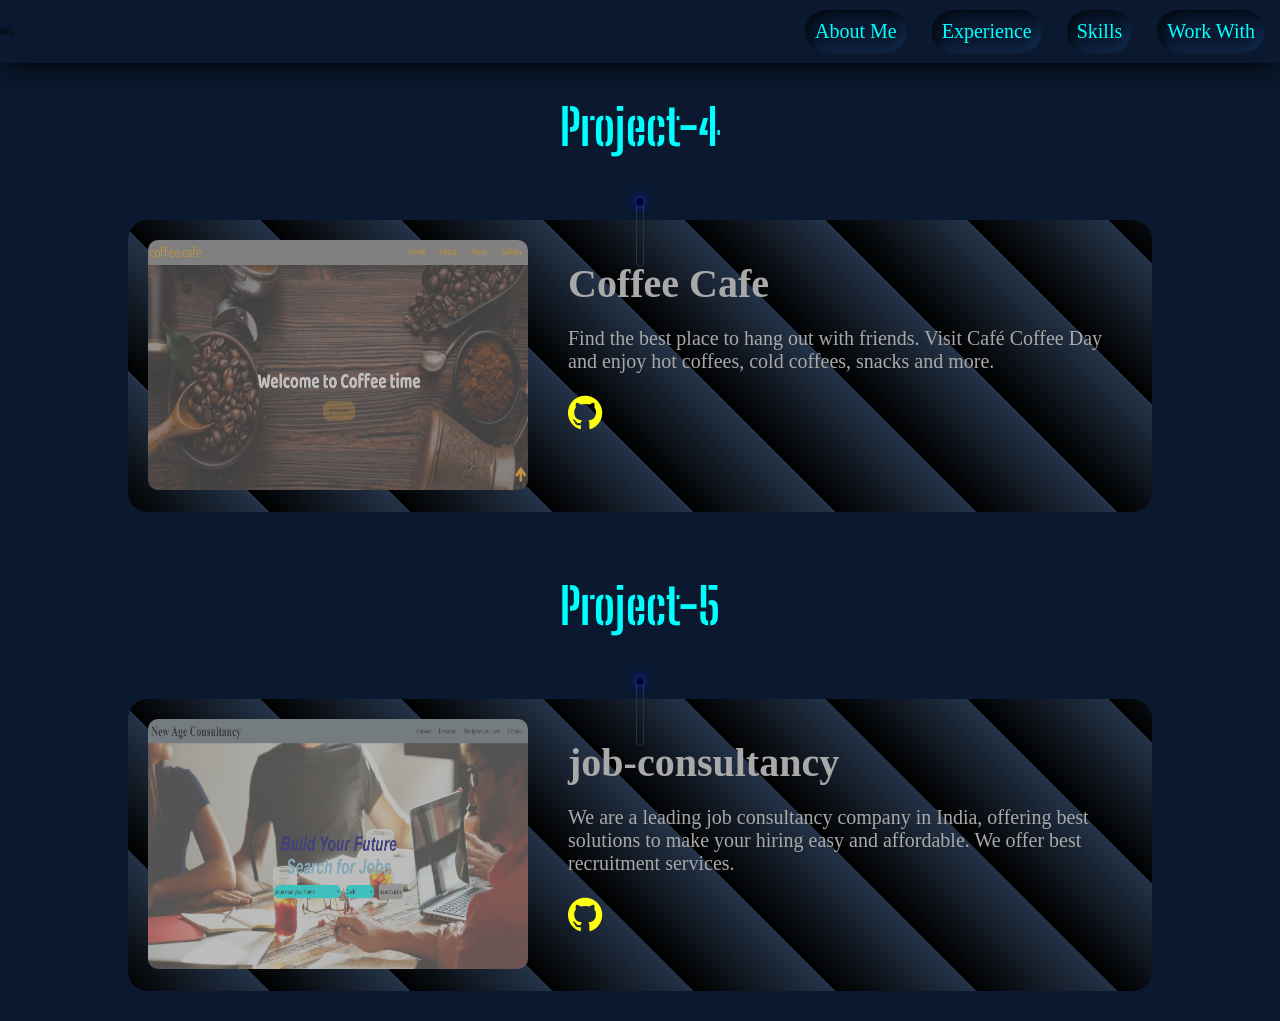
<file: project.html>
<!DOCTYPE html>
<html lang="en">
<head>
    <meta charset="UTF-8">
    <meta http-equiv="X-UA-Compatible" content="IE=edge">
    <meta name="viewport" content="width=device-width, initial-scale=1.0">
    <link rel="stylesheet" href="style.css">
    <link href="https://unpkg.com/aos@2.3.1/dist/aos.css" rel="stylesheet">
    <link rel="stylesheet" href="https://stackpath.bootstrapcdn.com/font-awesome/4.7.0/css/font-awesome.min.css">
    <title>Document</title>
</head>
<body>
    <nav class="navbar" id="navbar1" data-aos="fade-down" data-aos-offset="120" data-aos-duration="1400">
        <div class="brand">RG</div>
        <a class="toggle-button" href="#">
            <span id="bar1" class="bar"></span>
            <span id="bar2" class="bar"></span>
            <span id="bar3" class="bar"></span>
        </a>
        <div class="navbar-links">
            <ul>
                <li class="abme"><a href="#about"> About Me</a> </li>
                <li class="exr"><a href="#Experience">Experience</a> </li>
                <li class="skl"><a href="#sk">Skills</a> </li>
                <li class="wwt"><a href="#prodiv">Work With</a> </li>
            </ul>
        </div>

    </nav>
    <div class="projdiv" id="prodiv">
         
        <h1>Project-4</h1>
        <div class="main_proj" data-aos="fade-up">
            <a href="" class="img_a">
                <img class="proj_img" src="Screenshot (17).png" alt="">
            </a>
            <div class="portfolio_div">
                <h1>Coffee Cafe</h1>
                <p>Find the best place to hang out with
                    friends. Visit Café Coffee Day and
                    enjoy hot coffees, cold coffees, snacks
                    and more.</p>
                <a href="https://rahulgupta16102000.github.io/coffee-shop/" class="main1">
                    <i class="fa fa-4x fa-github" aria-hidden="true"></i>
                </a>
            </div>
        </div>
        <h1>Project-5 </h1>
        <div class="main_proj" data-aos="fade-up">
            <a href="" class="img_a">
                <img class="proj_img" src="Screenshot (18).png" alt="">
            </a>
            <div class="portfolio_div">
                <h1> job-consultancy</h1>
                <p>We are a leading job consultancy company in India, offering best solutions to make your hiring easy and affordable. We offer best recruitment services.</p>
                <a href= "https://rahulgupta16102000.github.io/job-consultancy/" class="main1">
                    <i class="fa fa-4x fa-github" aria-hidden="true"></i>
                </a>
            </div>
        </div>
    </div>
    <script src="https://unpkg.com/aos@2.3.1/dist/aos.js"></script>
    <script>
        AOS.init({
            offset: 200
        });
    </script>
    <script src="particles.js"></script>
    <script src="app.js"></script>
    <!-- <script src="anime.js"></script> -->
    <!-- <script src="anime.min.js"></script> -->
    <!-- <script>
        const container = document.querySelector('.container')
        for(var i=0;i<100;i++){
            const blocks = document.createElement('div')
            blocks.classList.add('block')
            container.appendChild(blocks);
        }
        function animateBlocks(){
            anime({
                targets:'.block',
                translateX:function(){
                    return anime.random(0,1100);
                },
                translateY:function(){
                    return anime.random(-200,200);
                },
                scale:function(){
                    return anime.random(1,5);
                },
                 easing:'linear',
                 duration:3000,
                 delay:anime.stagger(10),
                 complete:animateBlocks,
                
            })
        }
        animateBlocks()
    </script> -->
    <!-- <script src="app (2).js"></script> -->
    <script>
        const togglebutton = document.getElementsByClassName('toggle-button')[0];
        const navbarlinks = document.getElementsByClassName('navbar-links')[0];
        togglebutton.addEventListener('click', () => {
            navbarlinks.classList.toggle('active');
            togglebutton.classList.toggle('chang');
        });
    </script>
</body>
</html>
</file>
<file: style.css>
@import url('https://fonts.googleapis.com/css2?family=Big+Shoulders+Inline+Text:wght@700&family=Big+Shoulders+Stencil+Display:wght@600;700;900&family=Ewert&display=swap');
*,::after , ::before{
    
    box-sizing: border-box;
}
body{
    background-color: #0A192F;
    /* background-image: linear-gradient(24deg, green, #0A192F,gray,red); */
    /* font-size: 1rem;
    font-weight: 400;
    line-height: 1.5;
    color: #212529;
    text-align: left; */
    margin: 0%;
    padding: 0%;
    
}
 .score_detials:hover{
     transition-duration: 1s;
    transform: scale(1.3);
 }
#color{
    display: flex;
    flex-wrap: nowrap;
    align-content: center;
    justify-content: flex-end;
    align-items: center;
    /* margin: 2rem; */
    margin-top: 1rem;
    margin-right: 2rem;
}
html{
    font-size: 62.5%;
    scroll-behavior: smooth;
}
/* .container{
    width: 100%;
    height:55rem;
} */
.navbar{
    
    /* width: 100vw;
    background-color: #0A192F;
    height: 60px;
    /* line-height: 3.3rem; */
    /* border-image-source: linear-gradient(90deg,#ff8a00,#e52e71,navy,yellow,red,green,gray); */
    display: flex;
    min-height: 6rem;
    justify-content: space-between;
    align-items: center;
    background-color: #0A192F;
    box-shadow: 0 0 3rem 0 black;
    /* background: navy; */
} 
.brand{
    /* font-size: 3.5rem;
    margin: .5rem;
    color: cadetblue; */
    display:flex;
}
/* .ggg{
    width: 90%;
    max-width: 1200px;
    margin: 0 auto; */
/* } */
.navbar-links ul{
    /* margin-left: 60rem; */
    display: flex;
    
}
.block{
      position: absolute;
      width: 50px;
      height: 100px;
      background: #0A192F;
      box-shadow: 10px 10px 50px rgba(0,0,0,0.2);
}

.navbar-links li{
    list-style: none;
    margin: 0px 15px 0px 10px;
}
/* .navbar ul li a{
    text-decoration: none;
    margin: 3rem;
    font-size: 2.4rem;
    color: beige;
    
} */
.navbar-links li a{
    text-decoration: none;
    padding: 1rem;
    display: block;
    font-size: 2rem;
    color: aqua;
    border-radius: 0px;
    background: #0A192F;
    box-shadow: inset 5px 5px 10px #040a13, inset -5px -5px 10px #10284b;
    border-radius: 25px;
   
}
 
/* .navbar-links li:hover{
    background: gray;
    color: rebeccapurple;
    border-bottom: 2px solid black;
    border-image-slice: 1;
    border-image-source: linear-gradient(90deg,#ff8a00,#e52e71,navy,yellow,red,green,gray);
} */
.navbar-links li a:hover{
    transition-duration: 1s;
    transform: scale(1.2);
    
/* background: linear-gradient(145deg, #0b1b32, #09172a);
box-shadow:  5px 5px 10px #040a13,
             -5px -5px 10px #10284b;
             border-radius: 25px; */
             
}
.toggle-button{
    position: absolute;
    top: 1.75rem;
    right: 1rem;
    display: none;
    flex-direction: column;
    justify-content: space-between;
    width: 30px;
    height: 21px;

}
.toggle-button .bar{
    height: 3px;
    width: 100%;
    background: wheat;
    border-radius: 10px ;
      
}



.portfolio{
    margin-top: 6.875rem;
    margin-left: 7.25rem;
    /* border: .1rem solid black; */
    
    /* box-shadow: 0 0 2rem black; */
    /* width: 60rem; */
    /* text-align: center; */
    border-radius: 3rem;
    position: absolute;
}
h2{
    /* padding: 2rem; */
   color:  #64ffda;
   font-size: 5rem;
   /* font-family: 'Ewert', cursive; */
   font-family: 'Big Shoulders Inline Text', cursive;
   /* margin: 4rem 0 0 0; */

}
#rahul{
    white-space: nowrap;
    animation: type 2s steps(21)  3 alternate;
    overflow: hidden;
    font-size: 6rem;
   
    color: #64ffda;
    font-family: 'Big Shoulders Inline Text', cursive;
    /* margin-left: 1rem;
    padding: 1.5rem; */
    margin-top: 1rem;
    /* margin: 0; */
    
}
span{
    color: red;
}
[data-aos="fade-down-right"] {
    /* transform: rotate(180deg); */
   
     
    /* width: 0ch; */
     /* display: none; */
    /* transition-property: transform; */
}
/* [data-aos="fade-down-right"].aos-animate{
    transition: 4s;
    animation: type 3s steps(21) ;
} */
@keyframes type{


0% {
    width: 0ch;
}
100% {
    width: 21ch;}
    
  
}
 
    h3{
    font-size: 7rem;
    padding: 3rem;
    color: #1FA5A6;
    font-family: 'Big Shoulders Stencil Display', cursive;
    margin: 0;
}
 
h4{
    font-size: 5rem;
    margin-left: 2rem;
    /* padding: 61px; */
    /* padding: 61px; */
    color: #0bf76b;
    margin-bottom: 0;
    font-family: 'Big Shoulders Stencil Display', cursive;;
}
#pr{
    /* text-align: center; */
    /* margin-left: 3rem;
    margin-right: 3rem; */
    font-size: 2.5rem;
    color: #888887;
    font-family: 'Big Shoulders Stencil Display', cursive;
    border-radius: 15px;
    background: #0A192f;
    /* box-shadow: inset 8px 11px 12px #040a13, inset -10px -7px 9px #10284b; */
    padding: 14px;
    line-height: 3.7rem;
    
     
    padding: 14px;
}
.about{
    display: inline-block;
    /* border: .1rem solid navy; */
    /* box-shadow: 0 0 3rem .3rem black; */
    /* margin-left: 8rem; */
    /* text-align: center; */
    border-radius: 1.9rem;
    /* height: 31.8rem; */
    max-width: 65rem;
    border-image-slice: 10;
    /* position:  absolute; */
     
    /* border-image-source: linear-gradient(90deg,#ff8a00,#e52e71,navy,yellow,red,green,gray); */
}
[data-aos][data-aos][data-aos-easing="ease-in-quad"], body[data-aos-easing="ease-in-quad"] [data-aos] {
    transition-timing-function: cubic-bezier(0.55, 0.085, 0.68, 4.53);
}
.mn1{
    position: fixed;
    /* width: 40px; */
    height: 40px;
    /* background: aquamarine; */
    bottom: 20px;
    right: 1%;
    color: aqua;
}
.con{
    display: flex;
    justify-content: center;
    align-items: center;
    margin-top: 15rem;
    /* position: absolute; */
    margin-left: 10rem;
    margin-right: 10rem;
}
#img{
    width: 20.2rem;
    height: 20.2rem;
    /* margin: 60px; */
    border-radius: 50%;
    margin-left: 13rem;
    margin-top: 15rem;
    margin-right: 5rem;
}
strong{
    color:#079b77 ;
}
#Experience{
    animation: type 3s steps(10);
    font-size: 5rem;
    margin-top: 10rem;
    margin-left: 3rem;
    margin-right: 3rem;
    color: darkcyan;
    overflow: hidden;
    font-family: 'Big Shoulders Inline Text';
    white-space: nowrap;
}
/* [data-aos="fade-right"]
{
    transition-property: transform;
}
[data-aos="fade-right"].aos-animate{
    transition: 4s;
    animation: type 3s steps(21);
} */
 
[data-aos="fade-right"] {
    /* transform: rotate(180deg); */
   
     
    /* width: 0ch; */
     /* display: none; */
    /* transition-property: transform; */
}

[ data-aos="fade-right"].aos-animate{
    /* transform: rotate(0deg); */
    /* width: 50ch; */
    /* display: block; */
    /* transition: 3s;
    animation: type 1s  steps(10)  ; */
}
 #divv{
     /* position: absolute; */
     display: flex;
    justify-content: space-between;
    align-items: center;
    border-radius: 20px;
    background: #0A192f;
    /* box-shadow: inset 8px 11px 12px #040a13, inset -10px -7px 9px #10284b; */
    /* margin-left: 4rem;
    margin-right: 4rem; */

 }
 #conn{
     /* width: 60rem; */
 }
 .exprience1{
    display: inline-block;
    /* box-shadow: 0 0 2rem 0.2rem black; */
    margin-left: 10%;
    margin-right: 10%;
    max-width: 38rem;
    /* margin-right: 4rem; */
    /* background-image: linear-gradient(
90deg
,navy, black,blue,green,#191919, transparent); */
    border-bottom-left-radius: 2rem;
    border-bottom-right-radius: 2rem;
    /* border: .1rem solid navy; */
    /* background: linear-gradient( 
145deg
 , #09172a, #0b1b32); */
    box-shadow: 5px 5px 10px #040a13, -3px -3px 10px #10284b;
 }
 /* @media screen and (max-width:760px){
     .navbar{
         height: 82px;
     }
 } */
 .row{
     margin: 10rem;
 }

 @media (max-width:376px){
     #pr{
        /* margin-right: 3rem;
        margin-left: -3.4rem; */
     }
     #divv{    flex-wrap: wrap;}
     #img{width: 21.1rem;
        height: 20.2rem;
        margin-left: 6rem;}
        .particles-js-canvas-el{
            visibility: hidden;
        }
 }
 @media (max-width:680px){
     #divv{
         flex-direction: column;
     }
 }
 
 @media (max-width: 780px){
    .row{
        margin: 3rem;
    }
    #divv{
        flex-direction: column;
    }
    #img{
        margin-top: 2rem;
    }
    .toggle-button{
        display: flex;
    }
    .navbar-links{
        display: none;
        /* transform: translateY(-10%);
            transition: transform .3s ease-in-out; */
            transition-duration: 1s;
    }
    .navbar{
        flex-direction: column;
        align-items: flex-start;
        transition-duration: 1s;
    }
    .navbar-links ul{
        width: 100%;
        flex-direction: column;
    }
    .navbar-links li{
        text-align: center;
        margin: 0 0 10px;
        
    }
    .abme{
        animation: navv 1s ease-in-out;
         
         
    }
    .exr{
        transition-delay: 1s;
        animation: navv 2s ease-in-out;
    }
    .skl{
        animation: navv 2.5s ease-in-out;
    }
    .wwt{
        animation: navv 3s ease-in-out;
    }
    .wcontact{
        animation: navv 3.5s ease-in-out;
    }
    .navbar-links li a{
        padding: .5rem 1rem;
    }
    .navbar-links.active{
        display: flex;
        transition-duration: 1s;
    }
    .chang #bar1{
        transition-duration:   1s;
        /* animation: barrr 1s  ease-in-out; */
        transform: translateX(0) rotate3d(1, 1, 6,  -45deg ) translateY(11px);
        width: 36px;
        /* stroke-dasharray: 90 207;
        stroke-width: 6; */
    }
    .chang #bar2{
      display: none;
    }
    .chang #bar3{
        transition-duration: 1s;
        transform: translateX(-2px) rotate3d(1, 1, 6, 45deg) translateY(-14px);
        width: 36px;
    }
    /* .portfolio{
        width: 36rem;
    } */
    #rahul{
        font-size: 9vw;
        /* margin-left: -6rem; */
    }
    h2{
        font-size: 8vw;
        margin-left: -3rem;
        /* margin-top: -3rem; */
    }
    h3{
        font-size: 9vw;
        margin-left: -4rem;
    }
}
@keyframes navv{
    0%{
        transform: translateX(-150px) translateY(-150PX);
    }
    25%{
        transform: translateY(10PX);
    }
    75%{
        transform: translateY(-10PX);
    }
    100%{
        transform: translateX(0) translateY(0);
    }
}
 
/* a{
    height: 70px;
width: 70px;
background-color: #f5f6fa;
border-radius: 50px;
text-align: center;
margin: 10px;
line-height: 85px;
box-shadow: 1px 4px 2px 2px #dcdde1;
} */
.main i {
    transition: all 0.3s linear;
}
.main:hover i{
    transform: scale(1.5) rotate(360deg);
    color: brown;

}
.main{
    height: 75px;
    width: 75px;
    background-color: #0A192F;
    border-radius: 50px;
    text-align: center;
    margin: 10px;
    line-height: 85px;
    box-shadow: 1px 4px 2px 2px #dcdde1;
    border-radius: 50%;
    /* background: #e0e0e0; */
    box-shadow: inset 5px 5px 10px #040a13, inset -5px -5px 10px #10284b;
}
.main:hover{
    border-radius: 49px;
    /* background: linear-gradient(145deg, #0b1b32, #09172a); */
    /* box-shadow:  5px 5px 10px #040a13,
                 -5px -5px 10px #10284b; */
}
.maindiv{
    height: 40px;
background: #e0e0e0;
box-shadow: inset 5px 5px 10px #5a5a5a, inset -5px -5px 10px #ffffff;
border: none;
/* border-radus: 50px; */
background: transparent;
outline: none;
text-align: center;
font-size: 20px;
border: 1px solid #ffffff;
border-radius: 25px;
font-size: 1rem;
border-radius: .55rem;
box-shadow: inset 2px 2px 5px #b8b9be, inset -3px -3px 7px #fff;
}
.centrdiv{
    margin: 0px 20px 0px 20px;
    height: 100%;
    display: flex;
    justify-content:center;
    align-items: center;
    flex-wrap: wrap;

}
.d-flex{
    display: flex!important;
}
.newskills{
    color:beige ;
    font-size: 2.5rem;
}
.logo{
    
        /* max-height: 64px; */
    /* width: 57px; */
    width: 13%;
    margin: 1rem;
    /* filter: grayscale(); */
    transition-duration: .5s;

}.logo:hover{
    filter: initial;
}
.logo_div{
    display: flex;
    justify-content: center;
    align-items: center;
    flex-wrap: wrap;
    width: 80%;
    margin: auto;
    background: powderblue;
    border-radius: 55px;
    box-shadow: 0px 0px 0px 4px cadetblue;
    /* background: linear-gradient(145deg, #0b1b32, #09172a);
    box-shadow:  5px 5px 5px #060e1a,
                 -5px -5px 5px #0e2444; */
}
.logo__div{
     
    margin: 1rem;
    padding: 1rem;
    /* max-width: 400PX; */
    display: flex;
    justify-content: space-around;
    flex-wrap: wrap;
}

 .logo:hover{
      transform:  rotate(360deg);
       
 } 
  
 @keyframes logoo{
     0%{
         transform: rotate(
             0deg
         );
     }
     100%{
         transform: rotate(360deg);
     }
 }
 @media (max-width:347px){
    .main{
        width: 70px;
        height: 70px;
    }
    /* .logo{
        max-height: 60px;
        width: 52px;
        margin: .5rem;
    } */
}
.projdiv{
    display: flex;
    align-items: center;
    justify-content: center;
    flex-direction: column;
}
.projdiv h1{
    font-size: 5rem;
    color: cyan;
    font-family: 'Big Shoulders Stencil Display';
}
.main_proj{
    margin-top: 3rem;
    margin-bottom: 3rem;
    display: flex;
    width: 80%;
    background: #243348;
    /* background: repeating-linear-gradient(45deg, black, transparent 100px); */
    background-image: repeating-linear-gradient(
45deg
, black, transparent 100px);
    border-radius: 2rem;
    position: relative;
    animation: swing 0.8s ease-in-out infinite alternate;
    transform-origin: center -80px;
}
@keyframes swing {
    from {
        transform: rotate(-2deg);
    }

    to {
        transform: rotate(2deg);
    }
}
.main_proj::before,
        .main_proj::after{
            content: "";
            position: absolute;
            left: 50%;
            top: -8%;
            transform: translateX(-50%);
            border: 1px solid #243348;
        }

        .main_proj::before {
            width: 10px;
            height: 10px;
            border-radius: 50%;
            /* background-color: #ff7a00;
            box-shadow: 0 0 10px rgba(255, 122, 0, 0.8); */
            background-color: #02023c;
            box-shadow: 0 0 10px rgb(14 32 247 / 80%);
        
        }

        .main_proj::after {
            width: 8px;
            height: 70px;
            border-radius: 10px;
            z-index: -1;
        }
 
.proj_img{
    margin: 2rem;
    border-radius: 1rem;
    width: 38rem;
    height: 25rem;
    filter: contrast(0.5);
}
.portfolio_div{
    /* margin: 4rem; */
    margin-top: 4rem;
    margin-left: 2rem;
    margin-right: 2rem;
}
.portfolio_div h1{
    font-size: 4rem;
    color: darkgray;
    font-family: -webkit-pictograph;
    margin: 0;
}
.portfolio_div p{
    font-size: 2rem;
    margin: 0;
    color: darkgray;
    margin-top: 2rem;
}
.main1 i {
    transition: all 0.3s linear;
    margin-top: 2rem;
    filter: invert(1);
}
.main1:hover i{
    transform: scale(1.4) rotate(360deg);
    color: brown;
    
}
.f1::before{
    width: 100%;
    height: 100%;
    position: absolute;
    background: green;
    z-index: 2;
}
@media (max-width:770px){
    .main_proj{
        flex-direction: column;
    }
    .img_a{
        display: flex;
        justify-content: center;
    }
    .proj_img{
        width: 90%;

    }
    .portfolio_div{
        margin-top: 0;
    }
    
}
 
#view_more_project a{
    font-size: 4rem;
    text-decoration: none;
    /* margin: 45%; */
    display: flex;
    /* margin: 4rem; */
    margin-top: 2rem;
    height: 4rem;
    margin-bottom: 2rem;
    align-items: center;
    align-content: center;
    flex-wrap: nowrap;
    justify-content: center;
    margin-top: 2rem;
    color: aqua;
    height: 8rem;
}
@media (max-width:540px){
    #view_more_project a{
        font-size: 2.4rem;
    }
 }
iframe{
    width: 80%;
    /* height: 112%; */
    height: 400px;
}
 .skill_set{
     
    display: flex;
    margin: 1rem;
    text-align-last: end;
    align-content: space-between;
    justify-content: space-between;
    align-items: center;
 }
 @media (max-width:450px){
    .skill_set{
        display: block;
    }
    /* .logo{
        max-height: 60px;
        width: 52px;
        margin: .5rem;
    } */
}
/* .ssss{
    font-size: 45px;
    display: inline-block;
    border-radius: 69px;
background: linear-gradient(145deg, #151a3d, #121633);
box-shadow:  7px 7px 14px #080a17,
             -7px -7px 14px #20265b;
} */
</file>
